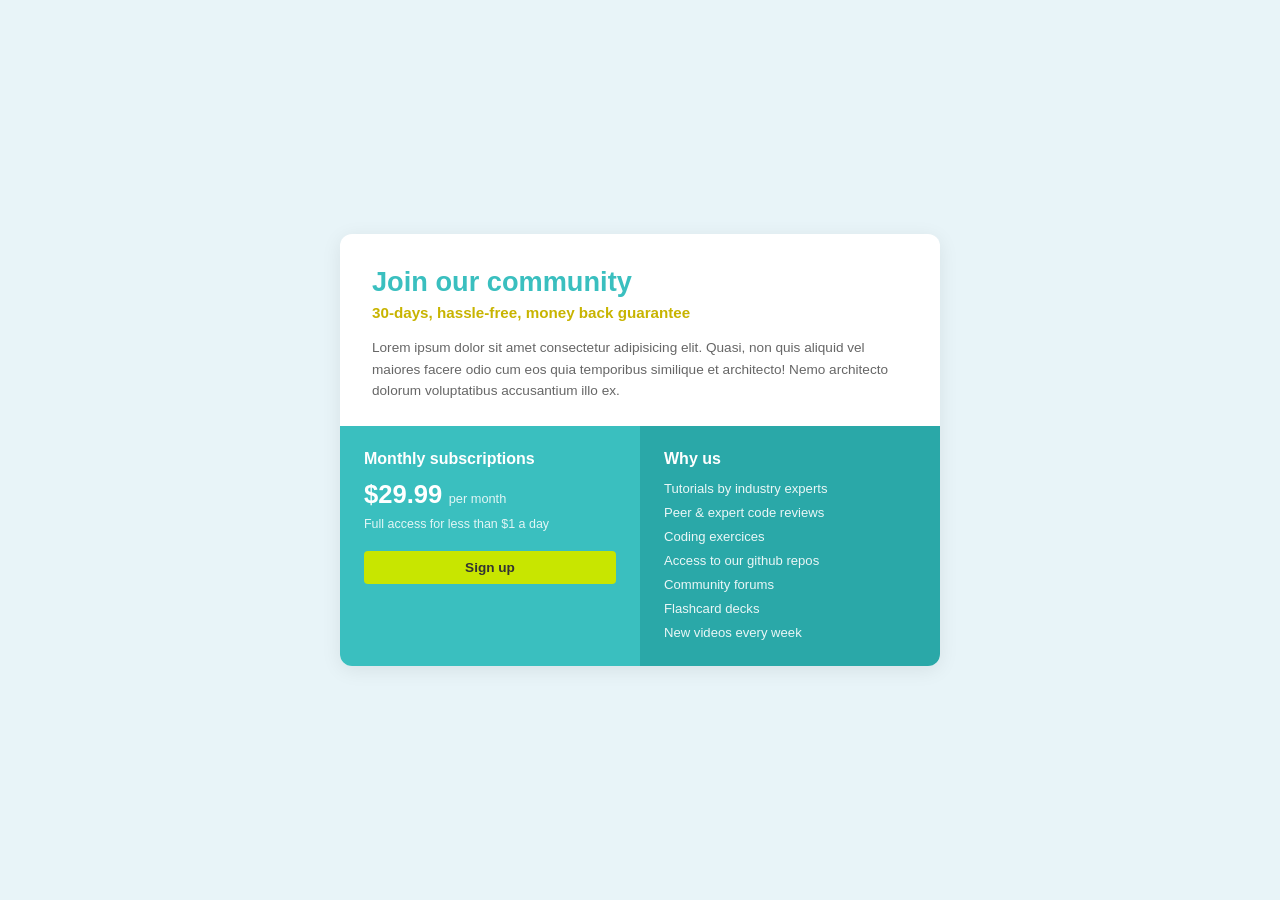
<file: cssstyle.html>
<!DOCTYPE html>
<html lang="en">
<head>
  <meta charset="UTF-8" />
  <meta name="viewport" content="width=device-width, initial-scale=1.0" />
  <title>Join our community</title>
  <style>
    *, *::before, *::after {
      box-sizing: border-box;
      margin: 0;
      padding: 0;
    }

    body {
      font-family: Arial, Helvetica, sans-serif;
      background-color: #e8f4f8;
      min-height: 100vh;
      display: flex;
      align-items: center;
      justify-content: center;
      padding: 2rem;
    }

    .card {
      background-color: #ffffff;
      border-radius: 12px;
      overflow: hidden;
      max-width: 600px;
      width: 100%;
      box-shadow: 0 4px 20px rgba(0, 0, 0, 0.08);
    }

    .card__header {
      padding: 2rem 2rem 1.5rem;
      text-align: left;
    }

    .card__title {
      font-size: 1.7rem;
      font-weight: 700;
      color: #3abfbf;
      margin-bottom: 0.4rem;
    }

    .card__guarantee {
      font-size: 0.95rem;
      font-weight: 600;
      color: #c8b400;
      margin-bottom: 1rem;
    }

    .card__description {
      font-size: 0.85rem;
      color: #666;
      line-height: 1.6;
    }

    .card__body {
      display: grid;
      grid-template-columns: 1fr 1fr;
    }

    .card__pricing {
      background-color: #3abfbf;
      padding: 1.5rem;
      color: #ffffff;
      display: flex;
      flex-direction: column;
      align-items: flex-start;
      gap: 0.5rem;
    }

    .card__section-title {
      font-size: 1rem;
      font-weight: 700;
      color: #ffffff;
      margin-bottom: 0.25rem;
    }

    .card__price {
      display: flex;
      align-items: baseline;
      gap: 0.4rem;
    }

    .card__price-amount {
      font-size: 1.6rem;
      font-weight: 700;
      color: #ffffff;
    }

    .card__price-period {
      font-size: 0.8rem;
      color: rgba(255, 255, 255, 0.85);
    }

    .card__price-note {
      font-size: 0.78rem;
      color: rgba(255, 255, 255, 0.85);
    }

    .card__cta {
      display: inline-block;
      margin-top: 0.75rem;
      background-color: #c8e600;
      color: #333;
      font-size: 0.85rem;
      font-weight: 700;
      text-decoration: none;
      text-align: center;
      padding: 0.55rem 2rem;
      border-radius: 4px;
      width: 100%;
      transition: background-color 0.2s ease;
    }

    .card__cta:hover {
      background-color: #b8d400;
    }

    .card__features {
      background-color: #2aa8a8;
      padding: 1.5rem;
      color: #ffffff;
    }

    .card__features .card__section-title {
      margin-bottom: 0.75rem;
    }

    .card__list {
      list-style: none;
      padding: 0;
      display: flex;
      flex-direction: column;
      gap: 0.35rem;
    }

    .card__list li {
      font-size: 0.82rem;
      color: rgba(255, 255, 255, 0.9);
      line-height: 1.4;
    }

    @media (max-width: 600px) {
      body {
        padding: 1rem;
        align-items: flex-start;
      }

      .card__header {
        text-align: center;
        padding: 1.75rem 1.5rem 1.25rem;
      }

      .card__title {
        font-size: 1.6rem;
      }

      .card__description {
        text-align: center;
      }

      .card__body {
        grid-template-columns: 1fr;
      }

      .card__pricing {
        align-items: center;
        text-align: center;
      }

      .card__features {
        text-align: center;
      }

      .card__list {
        align-items: center;
      }

      .card__cta {
        width: 80%;
      }
    }
  </style>
</head>
<body>
  <div class="card">
    <div class="card__header">
      <h1 class="card__title">Join our community</h1>
      <p class="card__guarantee">30-days, hassle-free, money back guarantee</p>
      <p class="card__description">
        Lorem ipsum dolor sit amet consectetur adipisicing elit. Quasi, non quis aliquid vel maiores
        facere odio cum eos quia temporibus similique et architecto! Nemo architecto dolorum
        voluptatibus accusantium illo ex.
      </p>
    </div>

    <div class="card__body">
      <div class="card__pricing">
        <h2 class="card__section-title">Monthly subscriptions</h2>
        <p class="card__price">
          <span class="card__price-amount">$29.99</span>
          <span class="card__price-period">per month</span>
        </p>
        <p class="card__price-note">Full access for less than $1 a day</p>
        <a href="#" class="card__cta">Sign up</a>
      </div>

      <div class="card__features">
        <h2 class="card__section-title">Why us</h2>
        <ul class="card__list">
          <li>Tutorials by industry experts</li>
          <li>Peer &amp; expert code reviews</li>
          <li>Coding exercices</li>
          <li>Access to our github repos</li>
          <li>Community forums</li>
          <li>Flashcard decks</li>
          <li>New videos every week</li>
        </ul>
      </div>
    </div>
  </div>
</body>
</html>
</file>
